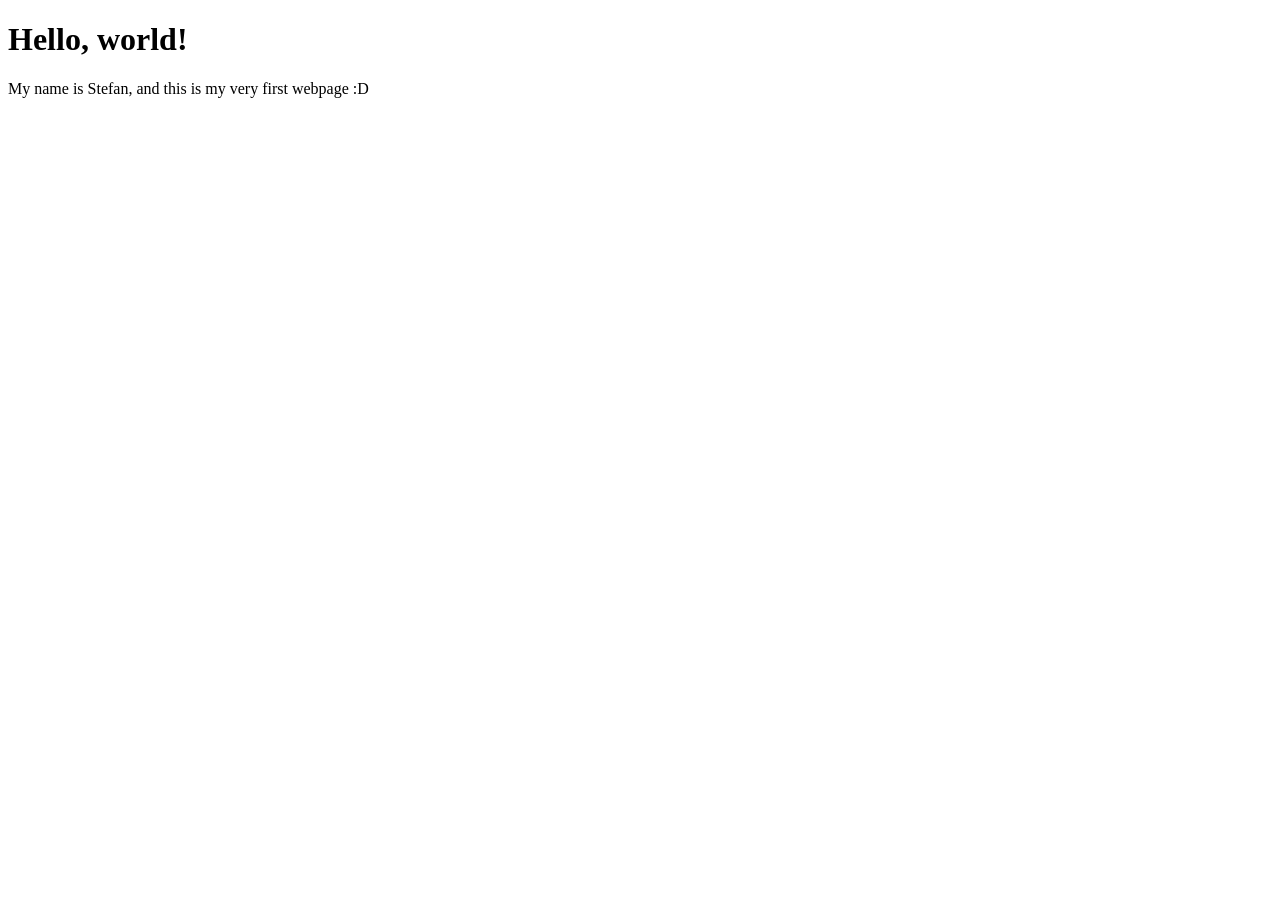
<file: 01_Test/index.html>
<!DOCTYPE html>
<html lang="en">
  <head>
    <meta charset="UTF-8" />
    <meta name="viewport" content="width=device-width, initial-scale=1.0" />
    <title>Document</title>
  </head>
  <body>
    <h1>Hello, world!</h1>
    <p>My name is Stefan, and this is my very first webpage :D</p>
  </body>
</html>
</file>
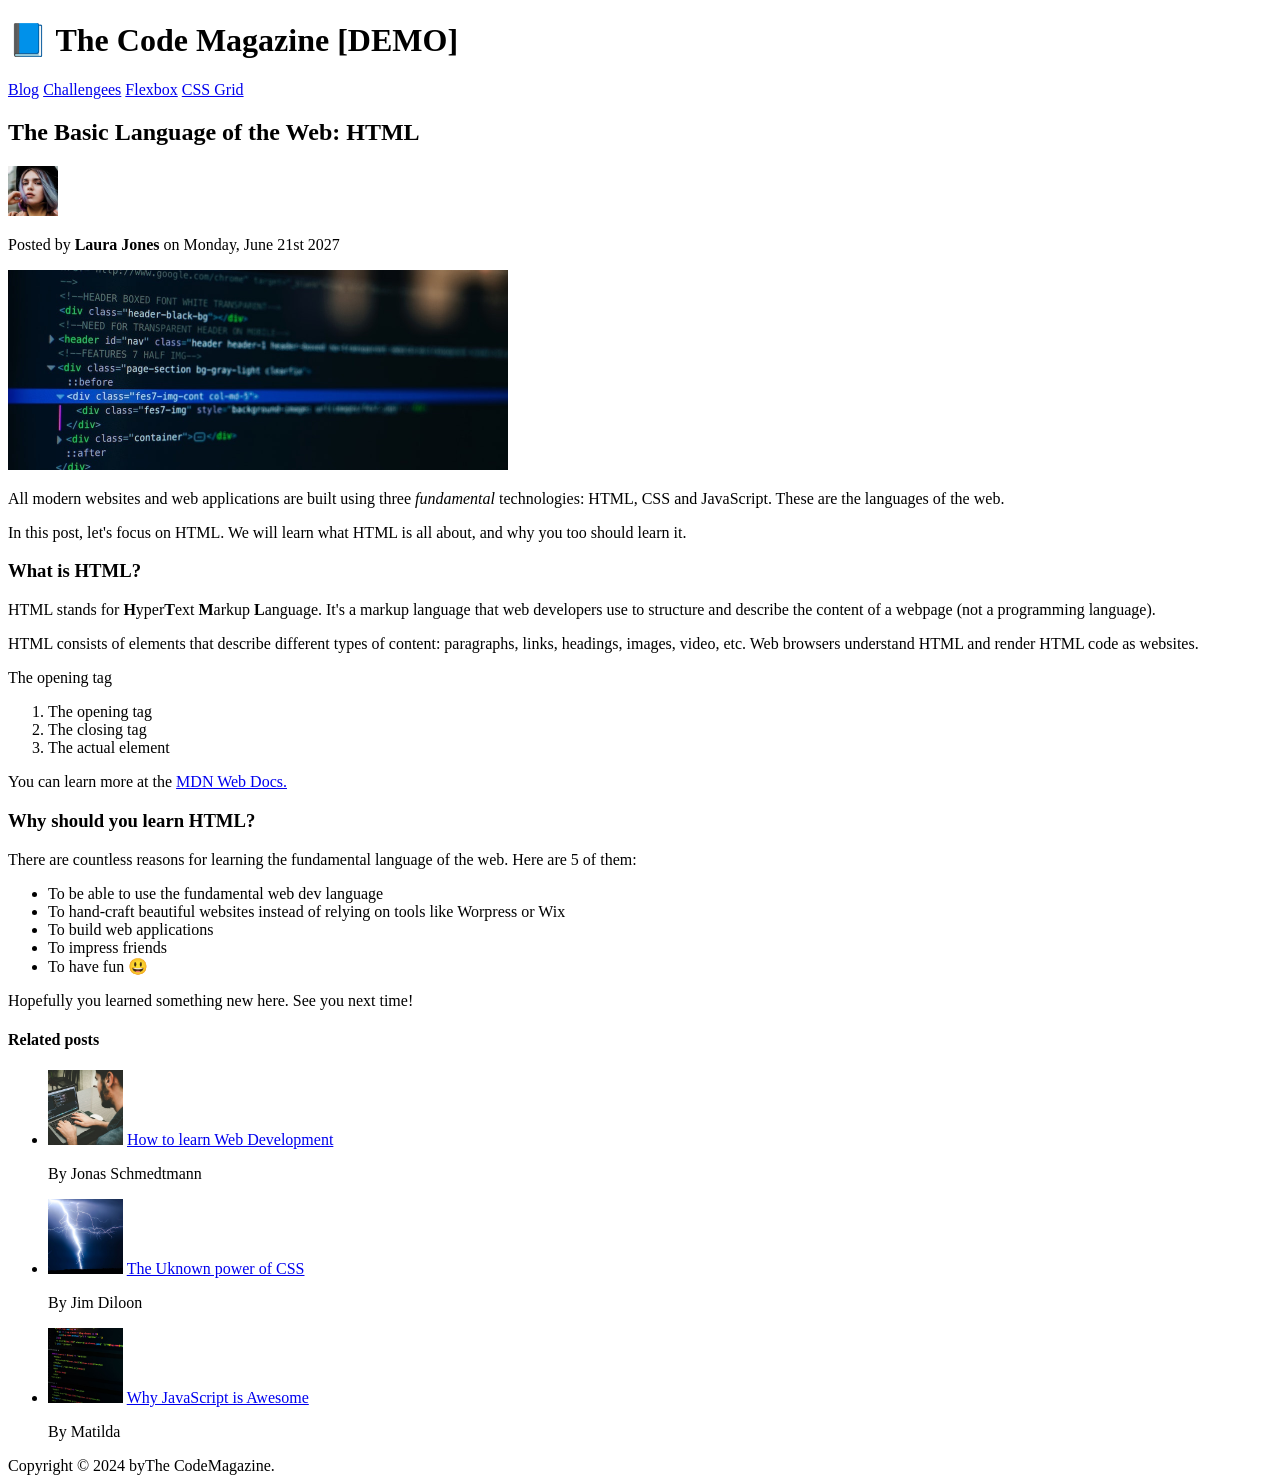
<file: 02_HTML-Fundamentals/index.html>
<!DOCTYPE html>
<html lang="en">
  <head>
    <meta charset="UTF-8" />
    <title>[DEMO] The Basic Language of the Web: HTML</title>
  </head>

  <body>
    <header>
      <h1>📘 The Code Magazine [DEMO]</h1>

      <nav>
        <a href="blog.html">Blog</a>
        <a href="#">Challengees</a>
        <a href="#">Flexbox</a>
        <a href="#">CSS Grid</a>
      </nav>
    </header>

    <article>
      <header>
        <h2>The Basic Language of the Web: HTML</h2>

        <img
          src="img/laura-jones.jpg"
          alt="Headshot of Laura Jones"
          width="50"
          height="50"
        />
        <p>Posted by <strong>Laura Jones</strong> on Monday, June 21st 2027</p>
        <img
          src="img/post-img.jpg"
          alt="HTML code on a screen"
          width="500"
          height="200"
        />
      </header>

      <p>
        All modern websites and web applications are built using three
        <em>fundamental</em>
        technologies: HTML, CSS and JavaScript. These are the languages of the
        web.
      </p>
      <p>
        In this post, let's focus on HTML. We will learn what HTML is all about,
        and why you too should learn it.
      </p>

      <h3>What is HTML?</h3>

      <p>
        HTML stands for <strong>H</strong>yper<strong>T</strong>ext
        <strong>M</strong>arkup <strong>L</strong>anguage. It's a markup
        language that web developers use to structure and describe the content
        of a webpage (not a programming language).
      </p>
      <p>
        HTML consists of elements that describe different types of content:
        paragraphs, links, headings, images, video, etc. Web browsers understand
        HTML and render HTML code as websites.
      </p>
      <p>The opening tag</p>
      <ol>
        <li>The opening tag</li>
        <li>The closing tag</li>
        <li>The actual element</li>
      </ol>
      <p>
        You can learn more at the
        <a
          href="https://developer.mozilla.org/en-US/docs/Web/HTML"
          target="_blank"
        >
          MDN Web Docs.
        </a>
      </p>

      <h3>Why should you learn HTML?</h3>

      <p>
        There are countless reasons for learning the fundamental language of the
        web. Here are 5 of them:
      </p>

      <ul>
        <li>To be able to use the fundamental web dev language</li>
        <li>
          To hand-craft beautiful websites instead of relying on tools like
          Worpress or Wix
        </li>
        <li>To build web applications</li>
        <li>To impress friends</li>
        <li>To have fun 😃</li>
      </ul>
      <p>Hopefully you learned something new here. See you next time!</p>
    </article>

    <aside>
      <h4>Related posts</h4>
      <ul>
        <li>
          <img src="img/related-1.jpg" alt="Person programming" width="75" />
          <a href="#">How to learn Web Development</a>
          <p>By Jonas Schmedtmann</p>
        </li>
        <li>
          <img src="img/related-2.jpg" alt="Lightning" width="75" />
          <a href="#">The Uknown power of CSS</a>
          <p>By Jim Diloon</p>
        </li>
        <li>
          <img
            src="img/related-3.jpg"
            alt="JavaScript code on a code"
            width="75"
          />
          <a href="#">Why JavaScript is Awesome</a>
          <p>By Matilda</p>
        </li>
      </ul>
    </aside>

    <footer>Copyright &copy; 2024 byThe CodeMagazine.</footer>
  </body>
</html>
</file>
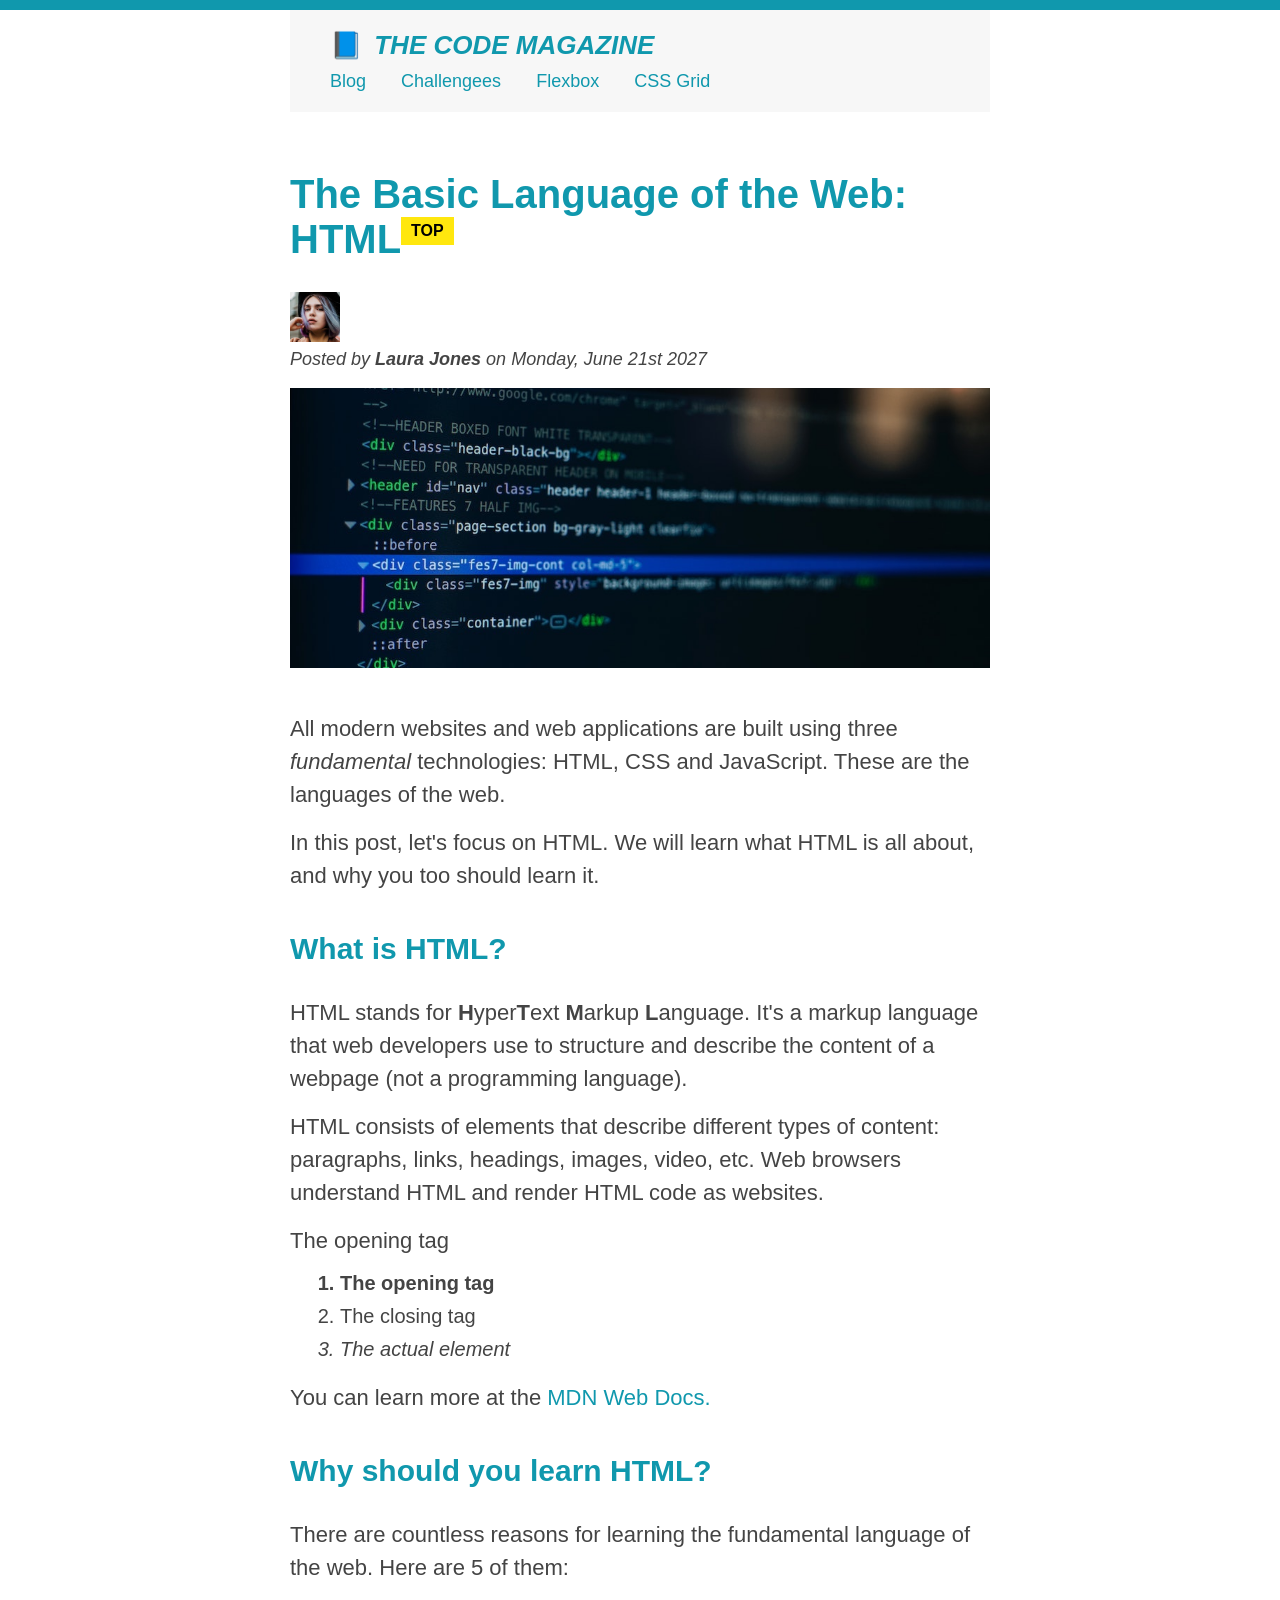
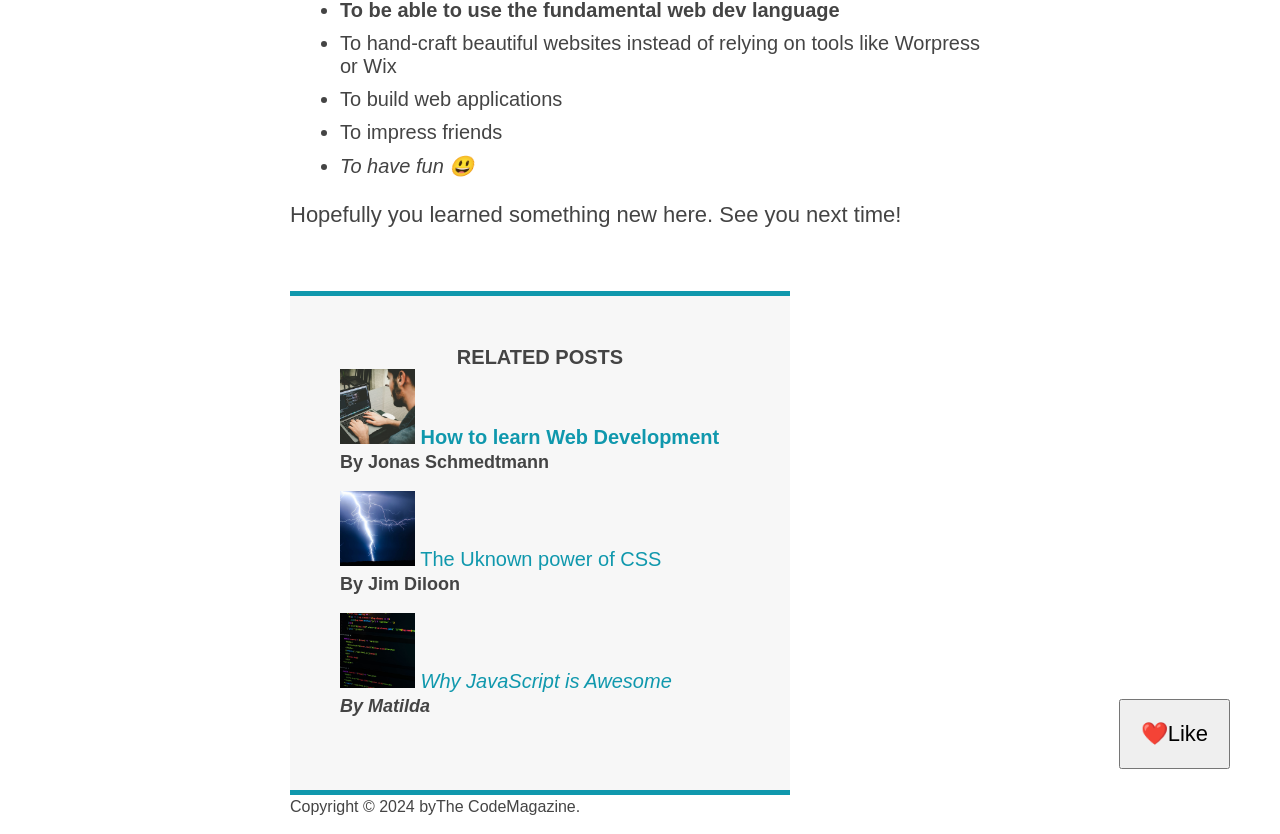
<file: 03_CSS-Fundamentals/index.html>
<!DOCTYPE html>
<html lang="en">
  <head>
    <meta charset="UTF-8" />
    <link rel="stylesheet" href="style.css" />
    <title>[DEMO] The Basic Language of the Web: HTML</title>
  </head>

  <body>
    <div class="container">
      <header class="main-header">
        <h1>📘 The Code Magazine</h1>

        <nav>
          <a href="blog.html">Blog</a>
          <a href="#">Challengees</a>
          <a href="#">Flexbox</a>
          <a href="#">CSS Grid</a>
        </nav>
      </header>

      <article>
        <header class="post-header">
          <h2>The Basic Language of the Web: HTML</h2>

          <img
            src="img/laura-jones.jpg"
            alt="Headshot of Laura Jones"
            width="50"
            height="50"
          />
          <p id="author">
            Posted by <strong>Laura Jones</strong> on Monday, June 21st 2027
          </p>
          <img
            class="post-image"
            src="img/post-img.jpg"
            alt="HTML code on a screen"
            width="500"
            height="200"
          />
        </header>

        <p>
          All modern websites and web applications are built using three
          <em>fundamental</em>
          technologies: HTML, CSS and JavaScript. These are the languages of the
          web.
        </p>
        <p>
          In this post, let's focus on HTML. We will learn what HTML is all
          about, and why you too should learn it.
        </p>

        <h3>What is HTML?</h3>

        <p>
          HTML stands for <strong>H</strong>yper<strong>T</strong>ext
          <strong>M</strong>arkup <strong>L</strong>anguage. It's a markup
          language that web developers use to structure and describe the content
          of a webpage (not a programming language).
        </p>
        <p>
          HTML consists of elements that describe different types of content:
          paragraphs, links, headings, images, video, etc. Web browsers
          understand HTML and render HTML code as websites.
        </p>
        <p>The opening tag</p>
        <ol>
          <li class="first-li">The opening tag</li>
          <li>The closing tag</li>
          <li>The actual element</li>
        </ol>
        <p>
          You can learn more at the
          <a
            href="https://developer.mozilla.org/en-US/docs/Web/HTML"
            target="_blank"
          >
            MDN Web Docs.
          </a>
        </p>

        <h3>Why should you learn HTML?</h3>

        <p>
          There are countless reasons for learning the fundamental language of
          the web. Here are 5 of them:
        </p>

        <ul>
          <li class="first-li">
            To be able to use the fundamental web dev language
          </li>
          <li>
            To hand-craft beautiful websites instead of relying on tools like
            Worpress or Wix
          </li>
          <li>To build web applications</li>
          <li>To impress friends</li>
          <li>To have fun 😃</li>
        </ul>
        <p>Hopefully you learned something new here. See you next time!</p>
      </article>

      <aside>
        <h4>Related posts</h4>
        <ul class="related">
          <li>
            <img src="img/related-1.jpg" alt="Person programming" width="75" />
            <a href="#">How to learn Web Development</a>
            <p class="related-author">By Jonas Schmedtmann</p>
          </li>
          <li>
            <img src="img/related-2.jpg" alt="Lightning" width="75" />
            <a href="#">The Uknown power of CSS</a>
            <p class="related-author">By Jim Diloon</p>
          </li>
          <li>
            <img
              src="img/related-3.jpg"
              alt="JavaScript code on a code"
              width="75"
            />
            <a href="#">Why JavaScript is Awesome</a>
            <p class="related-author">By Matilda</p>
          </li>
        </ul>
      </aside>

      <footer>
        <p id="copyright" class="copyright text">
          Copyright &copy; 2024 byThe CodeMagazine.
        </p>
      </footer>
    </div>
    <button>❤️Like</button>
  </body>
</html>
</file>
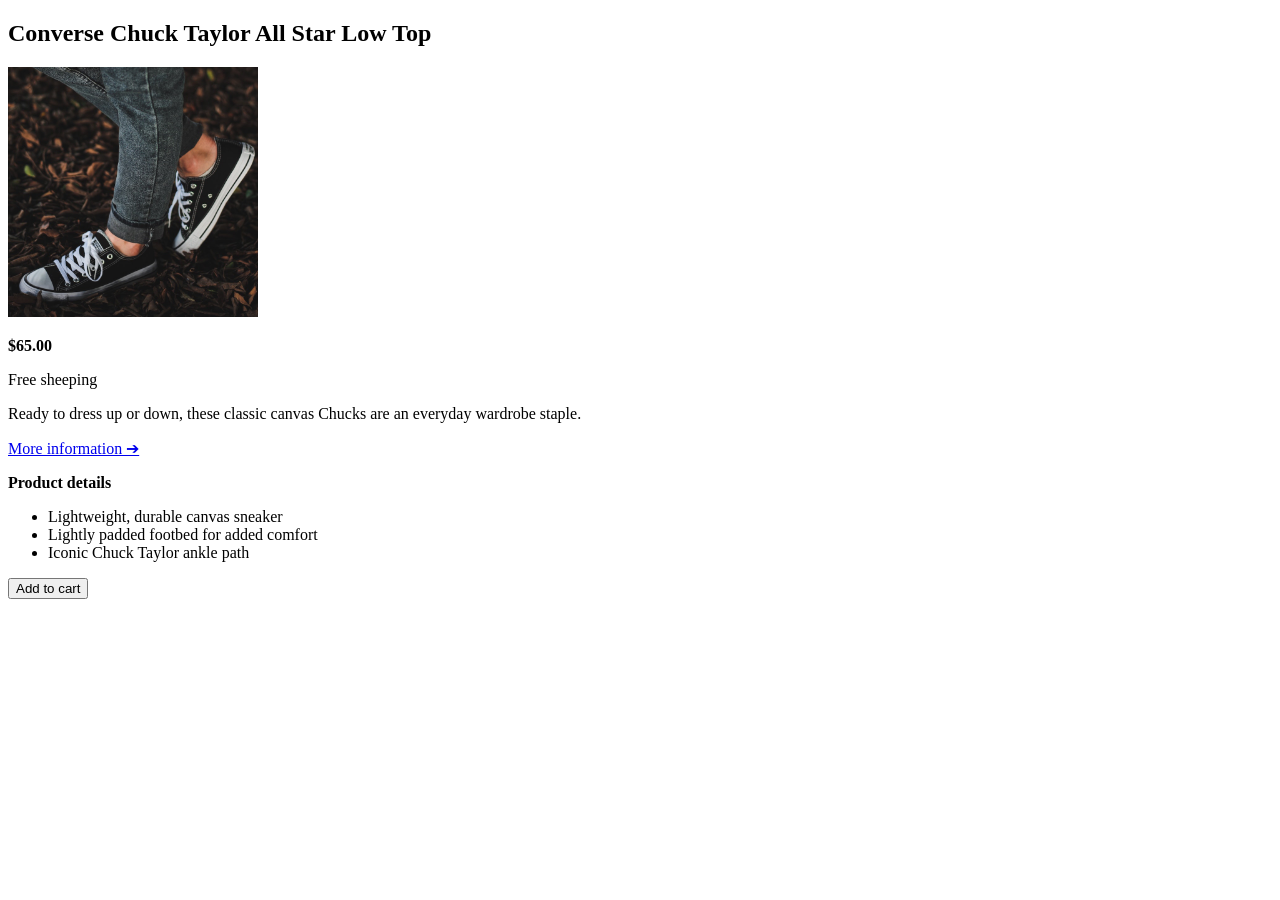
<file: 02_HTML-Fundamentals/Challenge2/index.html>
<!DOCTYPE html>
<html lang="en">
  <head>
    <meta charset="UTF-8" />
    <title>Section 2 - Challenge #2</title>
  </head>
  <body>
    <article>
      <h1>Converse Chuck Taylor All Star Low Top</h1>
      <img
        width="250"
        src="../img/challenges.jpg"
        alt="Chuck Taylor All Star Shoe"
      />
      <p><strong>$65.00</strong></p>
      <p>Free sheeping</p>
      <p>
        Ready to dress up or down, these classic canvas Chucks are an everyday
        wardrobe staple.
      </p>
      <a href="#">More information &#10132;</a>
      <p><strong>Product details</strong></p>
      <ul>
        <li>Lightweight, durable canvas sneaker</li>
        <li>Lightly padded footbed for added comfort</li>
        <li>Iconic Chuck Taylor ankle path</li>
      </ul>
      <button>Add to cart</button>
    </article>
  </body>
</html>
</file>
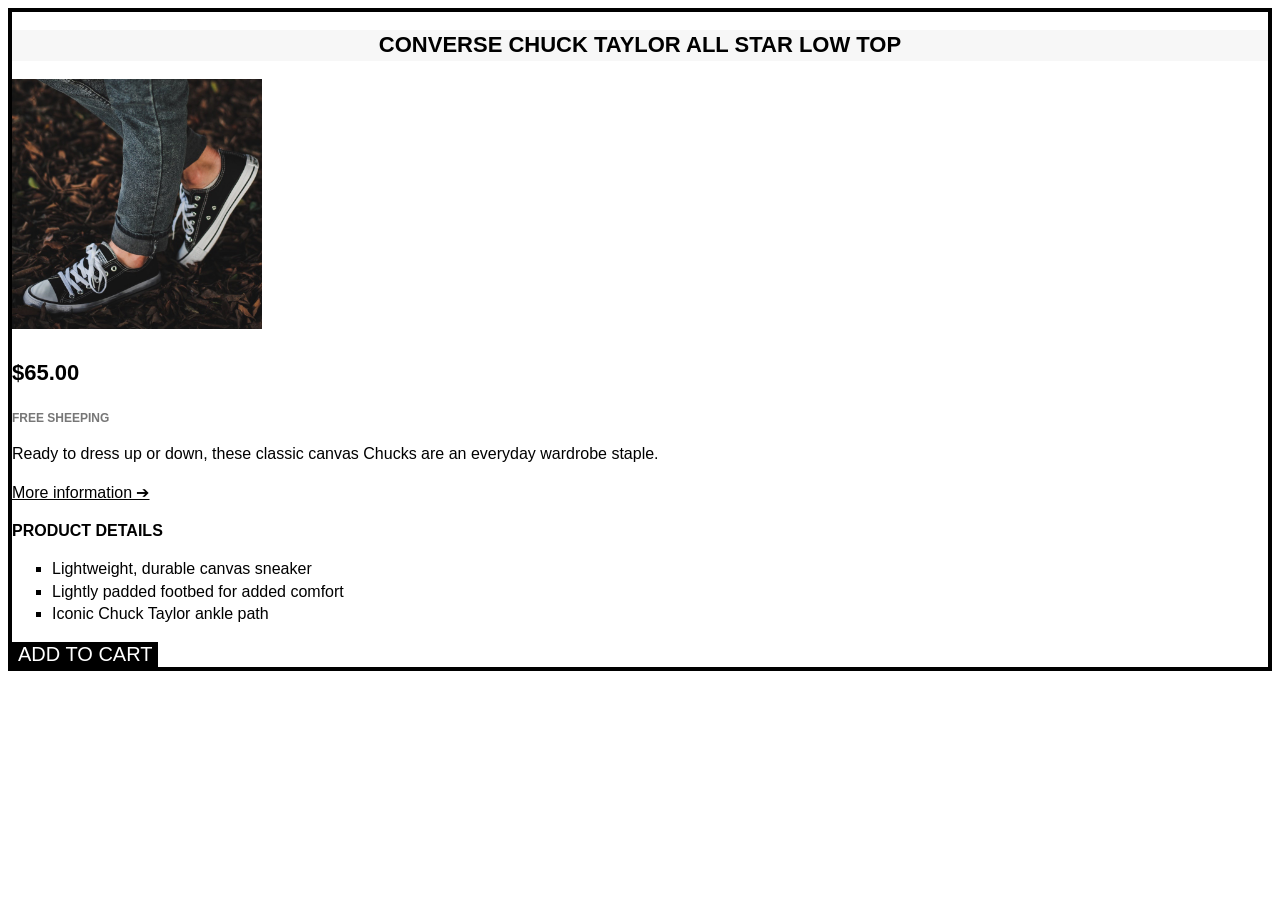
<file: 03_CSS-Fundamentals/Challenge1/index.html>
<!DOCTYPE html>
<html lang="en">
  <head>
    <meta charset="UTF-8" />
    <title>Section 3 - Challenge #1</title>
    <link rel="stylesheet" href="style.css" />
  </head>
  <body>
    <article class="product">
      <h2 class="product-title">Converse Chuck Taylor All Star Low Top</h2>
      <img
        width="250"
        src="../img/challenges.jpg"
        alt="Chuck Taylor All Star Shoe"
      />
      <p class="price"><strong>$65.00</strong></p>
      <p class="shipping">Free sheeping</p>
      <p>
        Ready to dress up or down, these classic canvas Chucks are an everyday
        wardrobe staple.
      </p>
      <a href="#" class="more-info">More information &#10132;</a>
      <p class="details-title"><strong>Product details</strong></p>
      <ul class="details-list">
        <li>Lightweight, durable canvas sneaker</li>
        <li>Lightly padded footbed for added comfort</li>
        <li>Iconic Chuck Taylor ankle path</li>
      </ul>
      <button class="add-cart">Add to cart</button>
    </article>
  </body>
</html>
</file>
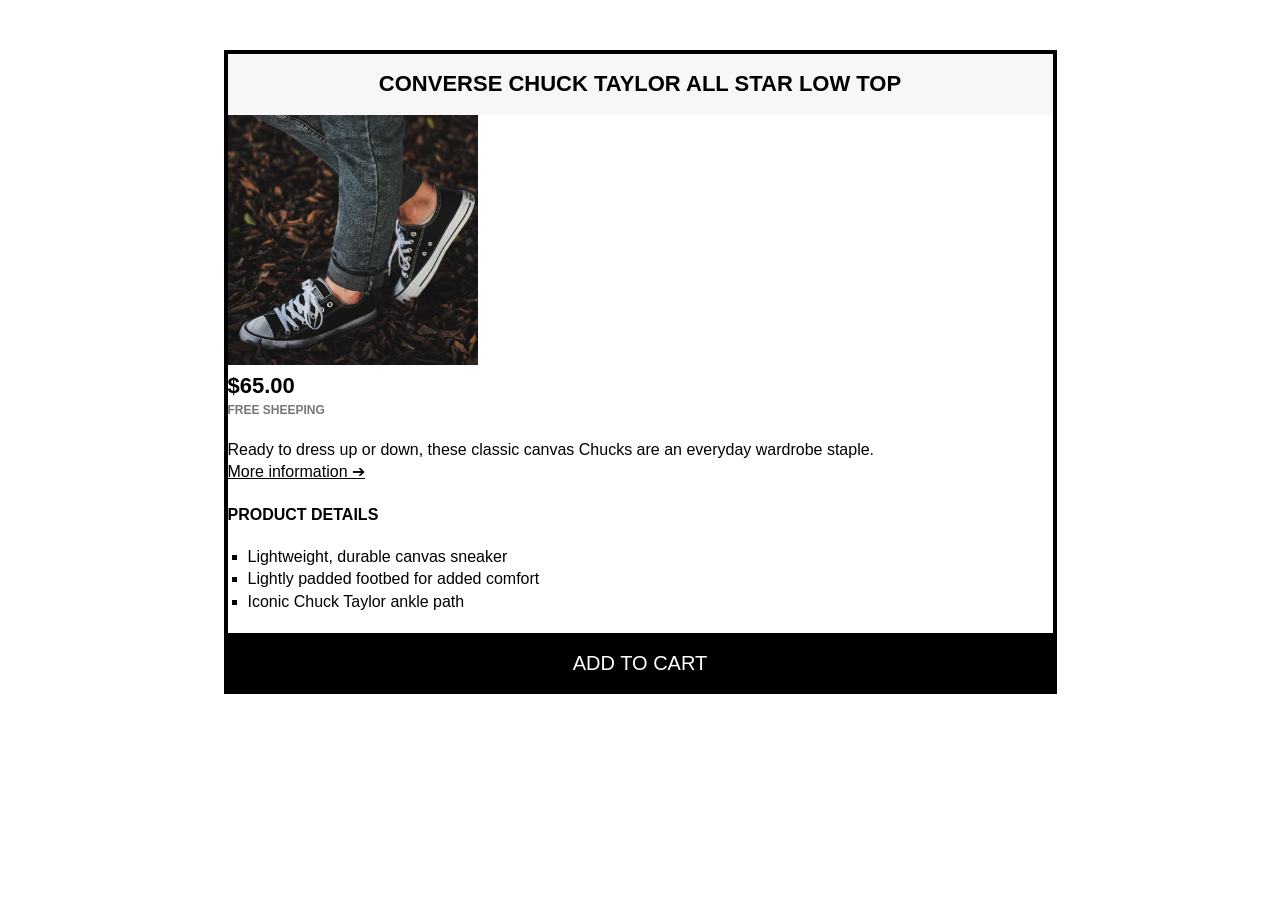
<file: 03_CSS-Fundamentals/Challenge2/index.html>
<!DOCTYPE html>
<html lang="en">
  <head>
    <meta charset="UTF-8" />
    <title>Section 3 - Challenge #2</title>
    <link rel="stylesheet" href="style.css" />
  </head>
  <body>
    <article class="product">
      <h2 class="product-title">Converse Chuck Taylor All Star Low Top</h2>
      <img
        width="250"
        src="../img/challenges.jpg"
        alt="Chuck Taylor All Star Shoe"
      />
      <p class="price"><strong>$65.00</strong></p>
      <p class="shipping">Free sheeping</p>
      <p>
        Ready to dress up or down, these classic canvas Chucks are an everyday
        wardrobe staple.
      </p>
      <a href="#" class="more-info">More information &#10132;</a>
      <p class="details-title"><strong>Product details</strong></p>
      <ul class="details-list">
        <li>Lightweight, durable canvas sneaker</li>
        <li>Lightly padded footbed for added comfort</li>
        <li>Iconic Chuck Taylor ankle path</li>
      </ul>
      <button class="add-cart">Add to cart</button>
    </article>
  </body>
</html>
</file>
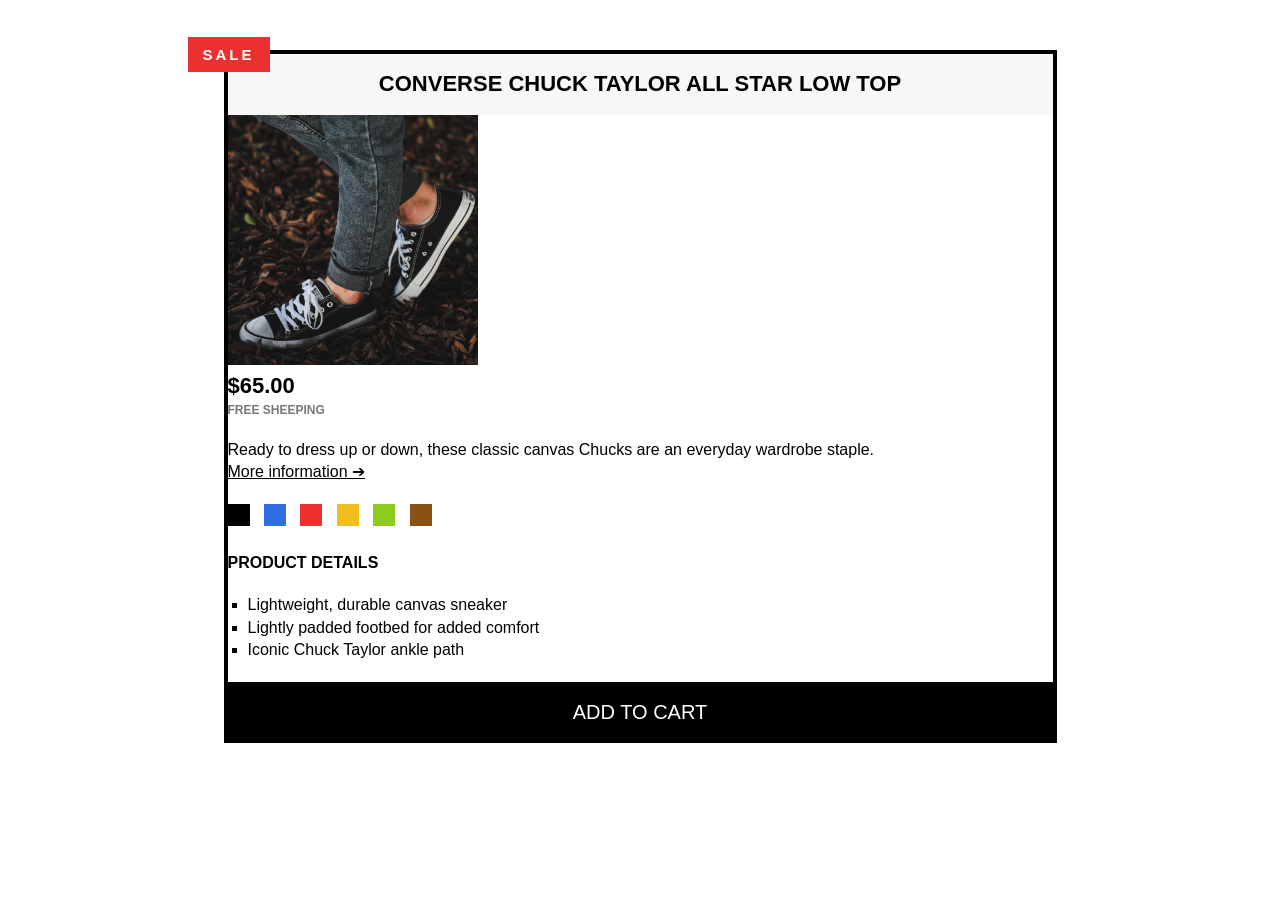
<file: 03_CSS-Fundamentals/Challenge3/index.html>
<!DOCTYPE html>
<html lang="en">
  <head>
    <meta charset="UTF-8" />
    <title>Section 3 - Challenge #3</title>
    <link rel="stylesheet" href="style.css" />
  </head>
  <body>
    <article class="product">
      <h2 class="product-title">Converse Chuck Taylor All Star Low Top</h2>
      <img
        width="250"
        src="../img/challenges.jpg"
        alt="Chuck Taylor All Star Shoe"
      />
      <p class="price"><strong>$65.00</strong></p>
      <p class="shipping">Free sheeping</p>
      <p class="lable">sale</p>
      <p>
        Ready to dress up or down, these classic canvas Chucks are an everyday
        wardrobe staple.
      </p>
      <a href="#" class="more-info">More information &#10132;</a>
      <div class="colors">
        <div class="color color-black"></div>
        <div class="color color-blue"></div>
        <div class="color color-red"></div>
        <div class="color color-yellow"></div>
        <div class="color color-green"></div>
        <div class="color color-brown"></div>
      </div>
      <p class="details-title"><strong>Product details</strong></p>
      <ul class="details-list">
        <li>Lightweight, durable canvas sneaker</li>
        <li>Lightly padded footbed for added comfort</li>
        <li>Iconic Chuck Taylor ankle path</li>
      </ul>
      <button class="add-cart">Add to cart</button>
    </article>
  </body>
</html>
</file>
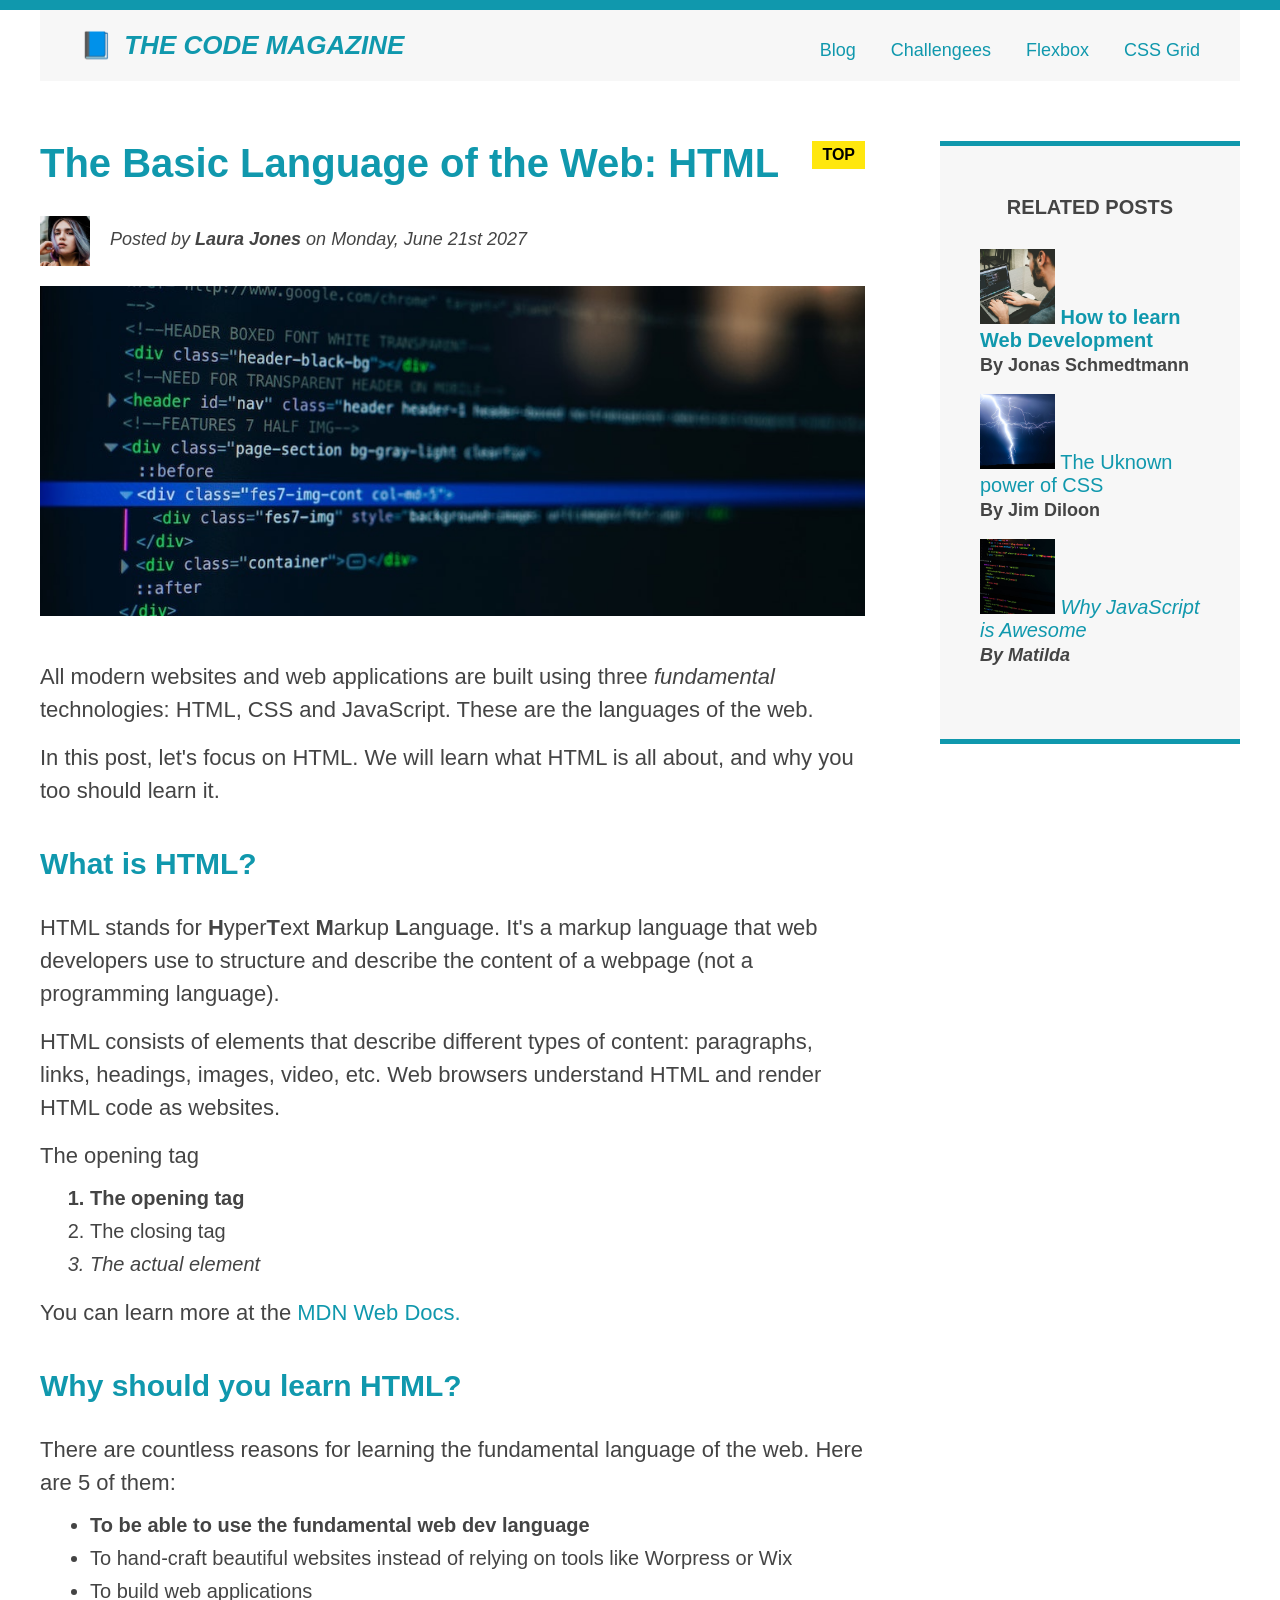
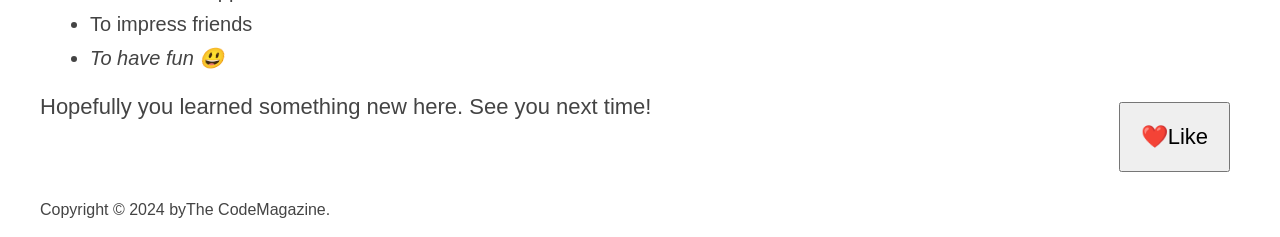
<file: 04_Layouts/FlexBox/index.html>
<!DOCTYPE html>
<html lang="en">
  <head>
    <meta charset="UTF-8" />
    <link rel="stylesheet" href="style.css" />
    <title>[DEMO] The Basic Language of the Web: HTML</title>
  </head>

  <body>
    <div class="container">
      <header class="main-header clearfix">
        <h1>📘 The Code Magazine</h1>

        <nav>
          <a href="blog.html">Blog</a>
          <a href="#">Challengees</a>
          <a href="flexbox.html">Flexbox</a>
          <a href="css-grid.html">CSS Grid</a>
        </nav>
        <!-- <div class="clear"></div> -->
      </header>

      <article>
        <header class="post-header">
          <h2>The Basic Language of the Web: HTML</h2>

          <img
            src="img/laura-jones.jpg"
            alt="Headshot of Laura Jones"
            width="50"
            height="50"
            class="author-img"
          />
          <p id="author" class="author">
            Posted by <strong>Laura Jones</strong> on Monday, June 21st 2027
          </p>
          <img
            class="post-image"
            src="img/post-img.jpg"
            alt="HTML code on a screen"
            width="500"
            height="200"
          />
        </header>

        <p>
          All modern websites and web applications are built using three
          <em>fundamental</em>
          technologies: HTML, CSS and JavaScript. These are the languages of the
          web.
        </p>
        <p>
          In this post, let's focus on HTML. We will learn what HTML is all
          about, and why you too should learn it.
        </p>

        <h3>What is HTML?</h3>

        <p>
          HTML stands for <strong>H</strong>yper<strong>T</strong>ext
          <strong>M</strong>arkup <strong>L</strong>anguage. It's a markup
          language that web developers use to structure and describe the content
          of a webpage (not a programming language).
        </p>
        <p>
          HTML consists of elements that describe different types of content:
          paragraphs, links, headings, images, video, etc. Web browsers
          understand HTML and render HTML code as websites.
        </p>
        <p>The opening tag</p>
        <ol>
          <li class="first-li">The opening tag</li>
          <li>The closing tag</li>
          <li>The actual element</li>
        </ol>
        <p>
          You can learn more at the
          <a
            href="https://developer.mozilla.org/en-US/docs/Web/HTML"
            target="_blank"
          >
            MDN Web Docs.
          </a>
        </p>

        <h3>Why should you learn HTML?</h3>

        <p>
          There are countless reasons for learning the fundamental language of
          the web. Here are 5 of them:
        </p>

        <ul>
          <li class="first-li">
            To be able to use the fundamental web dev language
          </li>
          <li>
            To hand-craft beautiful websites instead of relying on tools like
            Worpress or Wix
          </li>
          <li>To build web applications</li>
          <li>To impress friends</li>
          <li>To have fun 😃</li>
        </ul>
        <p>Hopefully you learned something new here. See you next time!</p>
      </article>

      <aside>
        <h4>Related posts</h4>
        <ul class="related">
          <li>
            <img src="img/related-1.jpg" alt="Person programming" width="75" />
            <a href="#">How to learn Web Development</a>
            <p class="related-author">By Jonas Schmedtmann</p>
          </li>
          <li>
            <img src="img/related-2.jpg" alt="Lightning" width="75" />
            <a href="#">The Uknown power of CSS</a>
            <p class="related-author">By Jim Diloon</p>
          </li>
          <li>
            <img
              src="img/related-3.jpg"
              alt="JavaScript code on a code"
              width="75"
            />
            <a href="#">Why JavaScript is Awesome</a>
            <p class="related-author">By Matilda</p>
          </li>
        </ul>
      </aside>

      <footer>
        <p id="copyright" class="copyright text">
          Copyright &copy; 2024 byThe CodeMagazine.
        </p>
      </footer>
    </div>
    <button>❤️Like</button>
  </body>
</html>
</file>
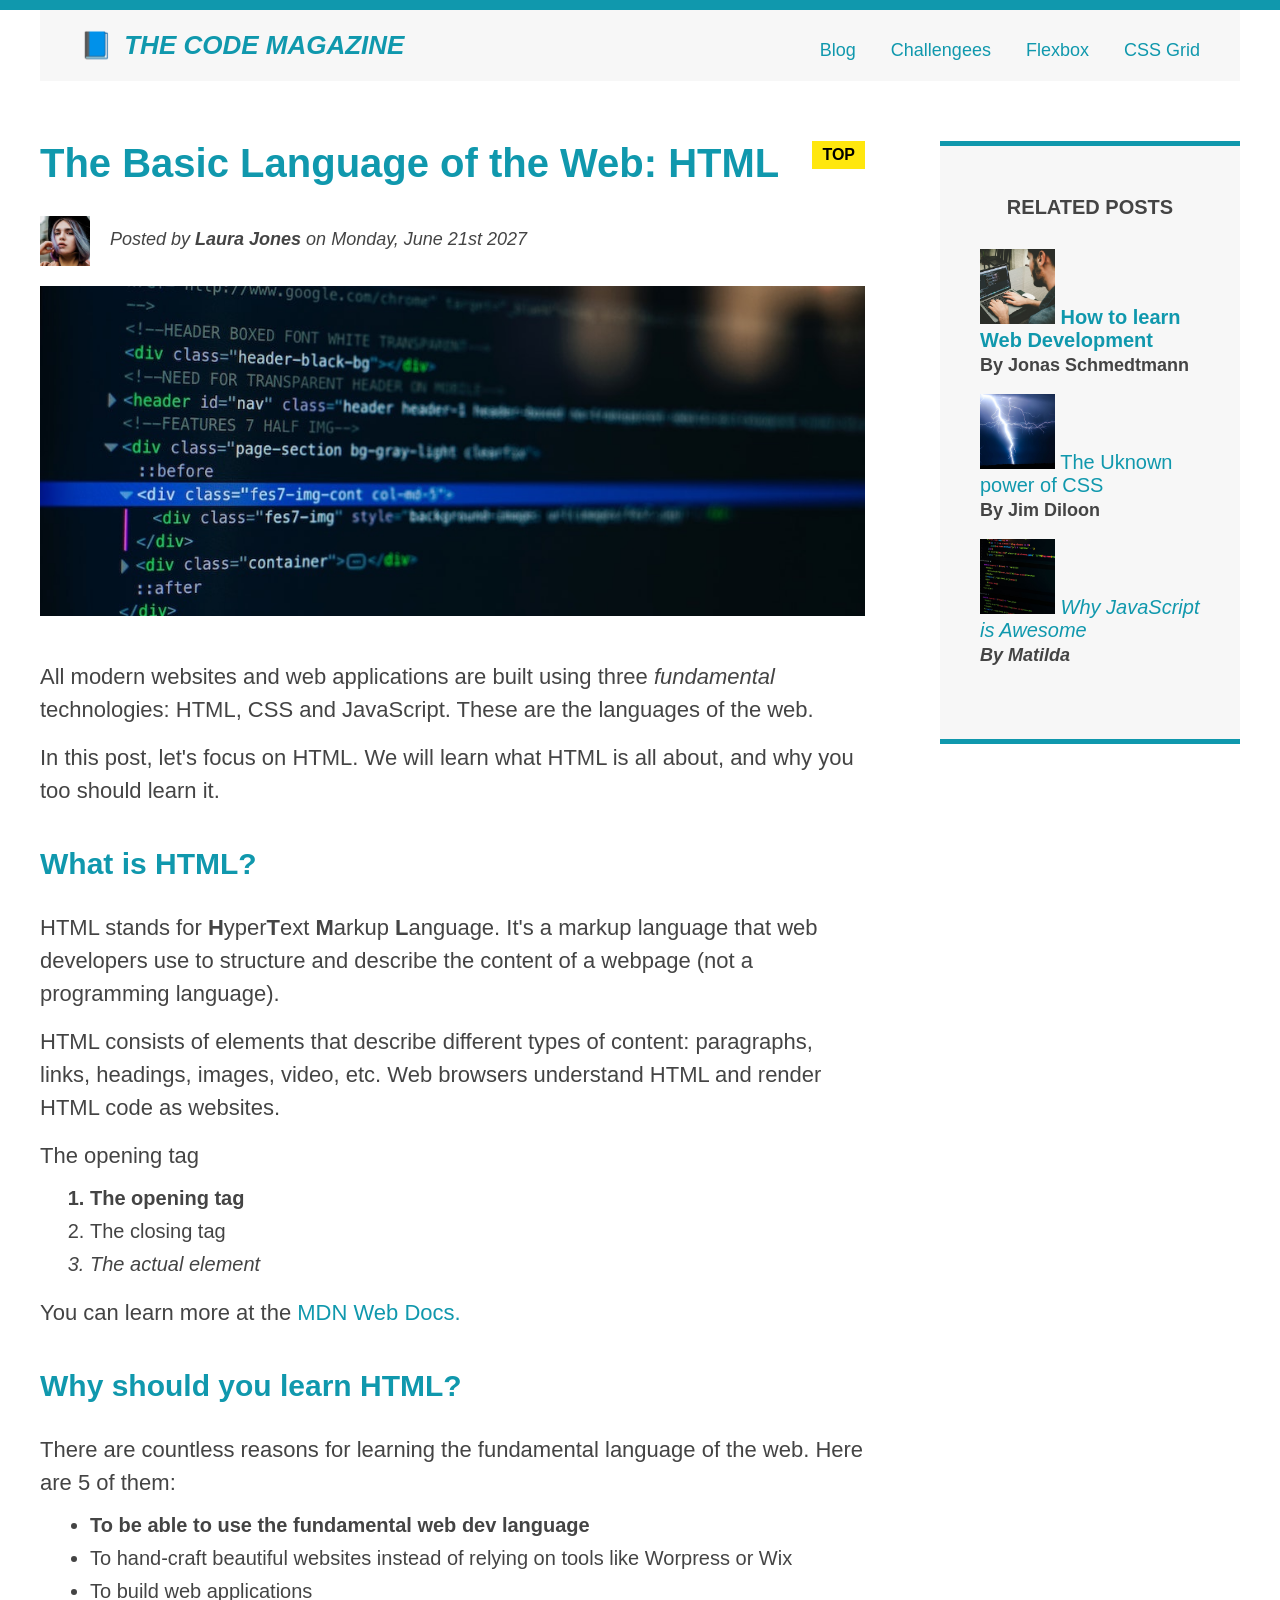
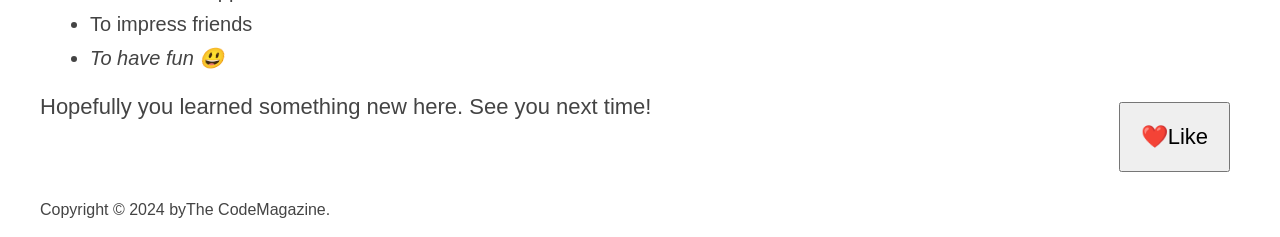
<file: 04_Layouts/Floats/index.html>
<!DOCTYPE html>
<html lang="en">
  <head>
    <meta charset="UTF-8" />
    <link rel="stylesheet" href="style.css" />
    <title>[DEMO] The Basic Language of the Web: HTML</title>
  </head>

  <body>
    <div class="container">
      <header class="main-header clearfix">
        <h1>📘 The Code Magazine</h1>

        <nav>
          <a href="blog.html">Blog</a>
          <a href="#">Challengees</a>
          <a href="#">Flexbox</a>
          <a href="#">CSS Grid</a>
        </nav>
        <!-- <div class="clear"></div> -->
      </header>

      <article>
        <header class="post-header">
          <h2>The Basic Language of the Web: HTML</h2>

          <img
            src="img/laura-jones.jpg"
            alt="Headshot of Laura Jones"
            width="50"
            height="50"
            class="author-img"
          />
          <p id="author" class="author">
            Posted by <strong>Laura Jones</strong> on Monday, June 21st 2027
          </p>
          <img
            class="post-image"
            src="img/post-img.jpg"
            alt="HTML code on a screen"
            width="500"
            height="200"
          />
        </header>

        <p>
          All modern websites and web applications are built using three
          <em>fundamental</em>
          technologies: HTML, CSS and JavaScript. These are the languages of the
          web.
        </p>
        <p>
          In this post, let's focus on HTML. We will learn what HTML is all
          about, and why you too should learn it.
        </p>

        <h3>What is HTML?</h3>

        <p>
          HTML stands for <strong>H</strong>yper<strong>T</strong>ext
          <strong>M</strong>arkup <strong>L</strong>anguage. It's a markup
          language that web developers use to structure and describe the content
          of a webpage (not a programming language).
        </p>
        <p>
          HTML consists of elements that describe different types of content:
          paragraphs, links, headings, images, video, etc. Web browsers
          understand HTML and render HTML code as websites.
        </p>
        <p>The opening tag</p>
        <ol>
          <li class="first-li">The opening tag</li>
          <li>The closing tag</li>
          <li>The actual element</li>
        </ol>
        <p>
          You can learn more at the
          <a
            href="https://developer.mozilla.org/en-US/docs/Web/HTML"
            target="_blank"
          >
            MDN Web Docs.
          </a>
        </p>

        <h3>Why should you learn HTML?</h3>

        <p>
          There are countless reasons for learning the fundamental language of
          the web. Here are 5 of them:
        </p>

        <ul>
          <li class="first-li">
            To be able to use the fundamental web dev language
          </li>
          <li>
            To hand-craft beautiful websites instead of relying on tools like
            Worpress or Wix
          </li>
          <li>To build web applications</li>
          <li>To impress friends</li>
          <li>To have fun 😃</li>
        </ul>
        <p>Hopefully you learned something new here. See you next time!</p>
      </article>

      <aside>
        <h4>Related posts</h4>
        <ul class="related">
          <li>
            <img src="img/related-1.jpg" alt="Person programming" width="75" />
            <a href="#">How to learn Web Development</a>
            <p class="related-author">By Jonas Schmedtmann</p>
          </li>
          <li>
            <img src="img/related-2.jpg" alt="Lightning" width="75" />
            <a href="#">The Uknown power of CSS</a>
            <p class="related-author">By Jim Diloon</p>
          </li>
          <li>
            <img
              src="img/related-3.jpg"
              alt="JavaScript code on a code"
              width="75"
            />
            <a href="#">Why JavaScript is Awesome</a>
            <p class="related-author">By Matilda</p>
          </li>
        </ul>
      </aside>

      <footer>
        <p id="copyright" class="copyright text">
          Copyright &copy; 2024 byThe CodeMagazine.
        </p>
      </footer>
    </div>
    <button>❤️Like</button>
  </body>
</html>
</file>
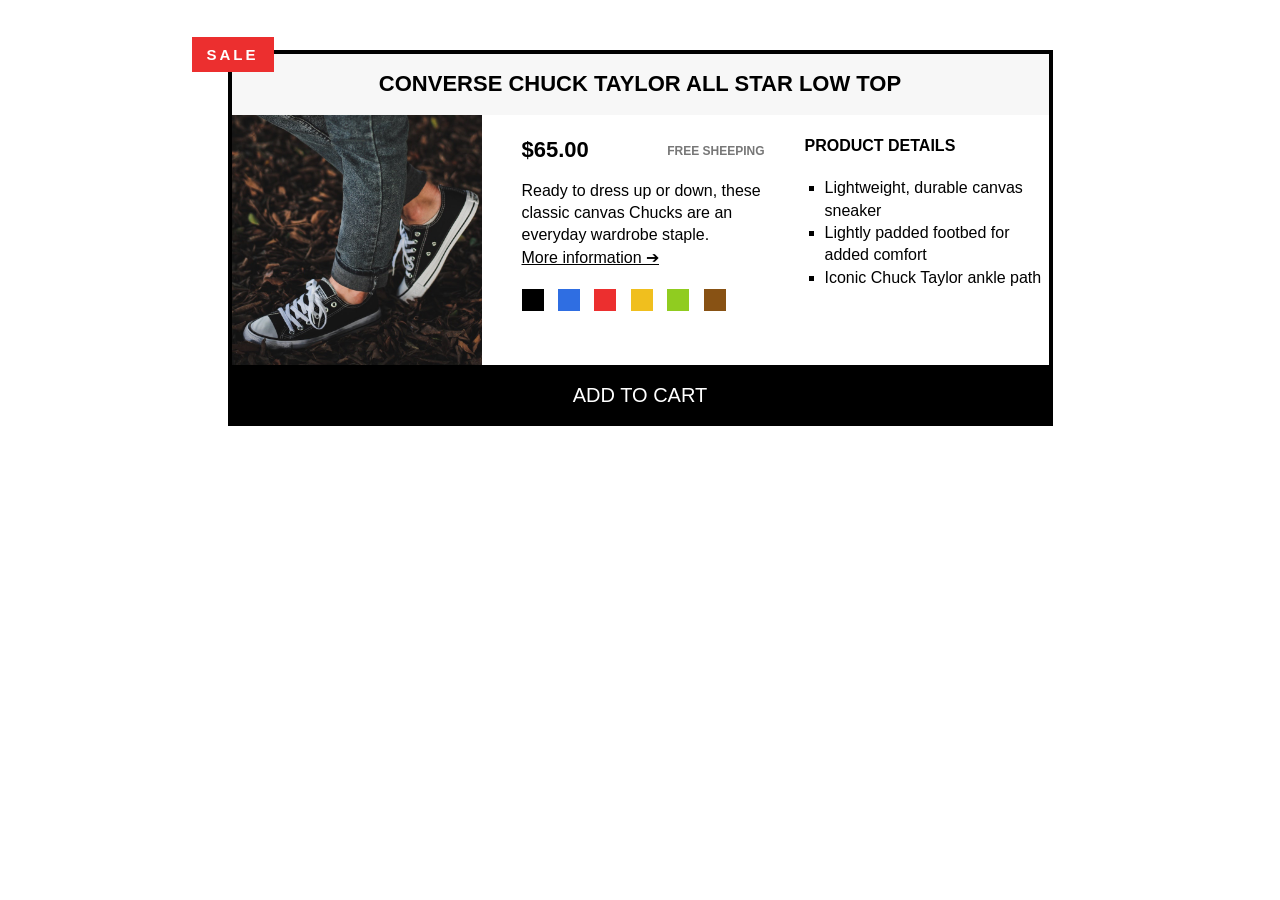
<file: 04_Layouts/Floats/Challenge1/index.html>
<!DOCTYPE html>
<html lang="en">
  <head>
    <meta charset="UTF-8" />
    <title>Section 4 - Challenge #1</title>
    <link rel="stylesheet" href="style.css" />
  </head>
  <body>
    <article class="product">
      <h2 class="product-title">Converse Chuck Taylor All Star Low Top</h2>
      <img
        class="product-img"
        width="250"
        height="250"
        src="../img/challenges.jpg"
        alt="Chuck Taylor All Star Shoe"
      />
      <div class="product-info">
        <p class="price"><strong>$65.00</strong></p>
        <p class="shipping">Free sheeping</p>
        <p class="lable">sale</p>
        <p class="product-description">
          Ready to dress up or down, these classic canvas Chucks are an everyday
          wardrobe staple.
        </p>
        <a href="#" class="more-info">More information &#10132;</a>
        <div class="colors">
          <div class="color color-black"></div>
          <div class="color color-blue"></div>
          <div class="color color-red"></div>
          <div class="color color-yellow"></div>
          <div class="color color-green"></div>
          <div class="color color-brown"></div>
        </div>
      </div>
      <div class="product-details">
        <p class="details-title"><strong>Product details</strong></p>
        <ul class="details-list">
          <li>Lightweight, durable canvas sneaker</li>
          <li>Lightly padded footbed for added comfort</li>
          <li>Iconic Chuck Taylor ankle path</li>
        </ul>
      </div>
      <button class="add-cart">Add to cart</button>
    </article>
  </body>
</html>
</file>
<file: 03_CSS-Fundamentals/style.css>
/* ------------------------------ */
* {
  margin: 0;
  padding: 0;
}
/* ------------------------------ */

/* PAGE SECTIONS */
body {
  font-family: sans-serif;
  color: #444;
  border-top: 10px solid #1098ad;
  position: relative;
}

.container {
  width: 700px;
  margin: 0 auto;
  /* position: relative; */
}

/* MAIN HEADER */
.main-header {
  background-color: #f7f7f7;
  /* padding: 20px;
  padding-left: 40px;
  padding-right: 40px; */
  padding: 20px 40px;
  margin-bottom: 60px;
  /* height: 80px; */
}

nav {
  font-size: 18px;
}

article {
  margin-bottom: 60px;
}

.post-header {
  margin-bottom: 40px;
}

aside {
  background-color: #f7f7f7;
  border-top: 5px solid #1098ad;
  border-bottom: 5px solid #1098ad;
  /* padding-top: 50px;
  padding-bottom: 50px; */
  padding: 50px 0;
  width: 500px;
}

/* SMALLER ELEMENTS */
h1,
h2,
h3 {
  color: #1098ad;
}

h1 {
  font-size: 26px;
  text-transform: uppercase;
  font-style: italic;
}

h2 {
  font-size: 40px;
  margin-bottom: 30px;
}

h3 {
  font-size: 30px;
  margin-bottom: 30px;
  margin-top: 40px;
}

h4 {
  font-size: 20px;
  text-transform: uppercase;
  text-align: center;
}

p {
  font-size: 22px;
  line-height: 1.5;
  margin-bottom: 15px;
  /* display: inline; */
}

ul,
ol {
  margin-left: 50px;
  margin-bottom: 20px;
}

li {
  font-size: 20px;
  margin-bottom: 10px;
  /* display: inline; */
}

li:last-child {
  margin-bottom: 0;
}

/* ------------------------------ */
/* footer p {
  font-size: 16px;
} */

/* header p {
  font-style: italic;
} */

/* article header p {
  font-style: italic;
} */
/* ------------------------------ */

/* ------------------------------ */
#author {
  font-style: italic;
  font-size: 18px;
}

#copyright {
  font-size: 16px;
}

.related-author {
  font-size: 18px;
  font-weight: bold;
}

/* ul {
  list-style: none;
} */

.related {
  list-style: none;
}
/* ------------------------------ */

/* ------------------------------ */

/* .first-li {
  font-weight: bold;
} */

li:first-child {
  font-weight: bold;
}

/* li:nth-child(2) {
  color: red;
} */

/* li:nth-child(odd) {
  color: red;
} */

/* li:nth-child(even) {
  color: red;
} */

li:last-child {
  font-style: italic;
}

/* article p:last-child {
  color: red;
} */

/* It doesn't work */
/* article p:first-child {
  color: red;
} */
/* ------------------------------ */

/* ------------------------------ */
/*Styling links*/
a:link {
  color: #1098ad;
  text-decoration: none;
}

a:visited {
  color: #1098ad;
}

a:hover {
  color: orangered;
  font-weight: bold;
  text-decoration: underline orangered;
}

a:active {
  background-color: black;
  font-style: italic;
}
/* LVHA */
/* ------------------------------ */

.post-image {
  width: 100%;
  height: auto;
}

nav a:link {
  margin-right: 30px;
  margin-top: 10px;
  display: inline-block;
}

nav a:link:last-child {
  margin-right: 0;
}

button {
  font-size: 22px;
  padding: 20px;
  cursor: pointer;

  position: absolute;
  bottom: 50px;
  right: 50px;
}

h1::first-letter {
  font-style: normal;
  margin-right: 5px;
}

h2 {
  /* background-color: orange; */
  position: relative;
}

h2::after {
  content: "TOP";
  background-color: #ffe70e;
  color: #000;
  font-size: 16px;
  font-weight: bold;
  display: inline-block;
  padding: 5px 10px;
  position: absolute;
}

/* Adjacent sibling */
/* h3 + p::first-line {
  color: red;
} */

/* ------------------------------ */
/*Priority*/
/*
High
  Declaration marked !important
  Inline style (style attribute in HTML)
  ID (#) selector
  Class (.) or pseudo-class (:) selector
  Element selector (p, div, li, etc)
  Universal selector
Low
*/
/* footer p {
  color: pink !important;
} */

/* #copyright {
  color: red;
} */

/* .copyright {
  color: blue;
} */

/* .text {
  color: yellow;
} */

/* footer p {
  color: green;
} */
/* ------------------------------ */
</file>
<file: 03_CSS-Fundamentals/Challenge1/style.css>
body {
  font-family: sans-serif;
  line-height: 1.4;
}

/* PRODUCT */
.product {
  border: 4px solid black;
}

.product-title {
  text-align: center;
  text-transform: uppercase;
  background-color: #f7f7f7;
  font-size: 22px;
}

/* PRODUCT INFORMATION */
.price {
  font-size: 22px;
}

.shipping {
  text-transform: uppercase;
  color: #777;
  font-weight: bold;
  font-size: 12px;
}

.more-info {
  color: #000;
}

.more-info:visited,
.more-info:hover,
.more-info:active {
  text-decoration: none;
}

/* PRODUCT DETAILS */
.details-title {
  text-transform: uppercase;
  font-size: 16px;
}

.details-list {
  list-style: square;
}

/* BUTTON */
.add-cart {
  background-color: #000;
  border: none;
  color: #fff;
  text-transform: uppercase;
  font-size: 20px;
  cursor: pointer;
}

.add-cart:hover {
  background-color: #fff;
  color: #000;
}
</file>
<file: 03_CSS-Fundamentals/Challenge2/style.css>
* {
  margin: 0;
  padding: 0;
}

body {
  font-family: sans-serif;
  line-height: 1.4;
}

/* PRODUCT */
.product {
  border: 4px solid black;
  width: 825px;
  margin: 50px auto;
}

.product-title {
  text-align: center;
  text-transform: uppercase;
  background-color: #f7f7f7;
  font-size: 22px;
  padding: 15px 0;
}

/* PRODUCT INFORMATION */
.price {
  font-size: 22px;
}

.shipping {
  text-transform: uppercase;
  color: #777;
  font-weight: bold;
  font-size: 12px;
  margin-bottom: 20px;
}

.more-info {
  color: #000;
}

.more-info:visited,
.more-info:hover,
.more-info:active {
  text-decoration: none;
}

/* PRODUCT DETAILS */
.details-title {
  text-transform: uppercase;
  font-size: 16px;
  margin-bottom: 20px;
  margin-top: 20px;
}

.details-list {
  list-style: square;
  margin-left: 20px;
}

.details-list {
  margin-bottom: 20px;
}

/* BUTTON */
.add-cart {
  background-color: #000;
  border: none;
  color: #fff;
  text-transform: uppercase;
  font-size: 20px;
  cursor: pointer;
  width: 100%;
  padding: 15px;
  border-top: 4px solid #000;
}

.add-cart:hover {
  background-color: #fff;
  color: #000;
}
</file>
<file: 03_CSS-Fundamentals/Challenge3/style.css>
* {
  margin: 0;
  padding: 0;
}

body {
  font-family: sans-serif;
  line-height: 1.4;
}

/* PRODUCT */
.product {
  border: 4px solid black;
  width: 825px;
  margin: 50px auto;
  position: relative;
}

.product-title {
  text-align: center;
  text-transform: uppercase;
  background-color: #f7f7f7;
  font-size: 22px;
  padding: 15px 0;
}

/* PRODUCT INFORMATION */
.price {
  font-size: 22px;
}

.shipping {
  text-transform: uppercase;
  color: #777;
  font-weight: bold;
  font-size: 12px;
  margin-bottom: 20px;
}

.more-info {
  color: #000;
  display: inline-block;
  margin-bottom: 20px;
}

.more-info:visited,
.more-info:hover,
.more-info:active {
  text-decoration: none;
}

/* PRODUCT DETAILS */
.details-title {
  text-transform: uppercase;
  font-size: 16px;
  margin-bottom: 20px;
  margin-top: 20px;
}

.details-list {
  list-style: square;
  margin-left: 20px;
}

.details-list {
  margin-bottom: 20px;
}

/* BUTTON */
.add-cart {
  background-color: #000;
  border: none;
  color: #fff;
  text-transform: uppercase;
  font-size: 20px;
  cursor: pointer;
  width: 100%;
  padding: 15px;
  border-top: 4px solid #000;
}

.add-cart:hover {
  background-color: #fff;
  color: #000;
}

.lable {
  background-color: #ec2f2f;
  color: #fff;
  font-size: 15px;
  text-transform: uppercase;
  font-weight: bold;
  letter-spacing: 3px;
  padding: 7px 15px;
  display: inline-block;
  position: absolute;
  top: -17px;
  left: -40px;
}

.color {
  width: 22px;
  height: 22px;
  display: inline-block;
  margin-right: 10px;
}

.color-black {
  background-color: #000;
}

.color-blue {
  background-color: #2f6ee2;
}

.color-red {
  background-color: #ec2f2f;
}

.color-yellow {
  background-color: #f0bf1e;
}

.color-green {
  background-color: #90cc20;
}

.color-brown {
  background-color: #885214;
}
</file>
<file: 04_Layouts/FlexBox/style.css>
* {
  margin: 0;
  padding: 0;
  box-sizing: border-box;
}

/* PAGE SECTIONS */
body {
  font-family: sans-serif;
  color: #444;
  border-top: 10px solid #1098ad;
  position: relative;
}

.container {
  width: 1200px;
  margin: 0 auto;
}

/* MAIN HEADER */
.main-header {
  background-color: #f7f7f7;
  padding: 20px 40px;
  margin-bottom: 60px;
}

nav {
  font-size: 18px;
}

article {
  margin-bottom: 60px;
}

.post-header {
  margin-bottom: 40px;
}

aside {
  background-color: #f7f7f7;
  border-top: 5px solid #1098ad;
  border-bottom: 5px solid #1098ad;
  padding: 50px 40px;
}

/* SMALLER ELEMENTS */
h1,
h2,
h3 {
  color: #1098ad;
}

h1 {
  font-size: 26px;
  text-transform: uppercase;
  font-style: italic;
}

h2 {
  font-size: 40px;
  margin-bottom: 30px;
}

h3 {
  font-size: 30px;
  margin-bottom: 30px;
  margin-top: 40px;
}

h4 {
  font-size: 20px;
  text-transform: uppercase;
  text-align: center;
  margin-bottom: 30px;
}

p {
  font-size: 22px;
  line-height: 1.5;
  margin-bottom: 15px;
}

ul,
ol {
  margin-left: 50px;
  margin-bottom: 20px;
}

li {
  font-size: 20px;
  margin-bottom: 10px;
}

li:last-child {
  margin-bottom: 0;
}

#author {
  font-style: italic;
  font-size: 18px;
}

#copyright {
  font-size: 16px;
}

.related-author {
  font-size: 18px;
  font-weight: bold;
}

.related {
  list-style: none;
  margin-left: 0;
}

li:first-child {
  font-weight: bold;
}

li:last-child {
  font-style: italic;
}

a:link {
  color: #1098ad;
  text-decoration: none;
}

a:visited {
  color: #1098ad;
}

a:hover {
  color: orangered;
  font-weight: bold;
  text-decoration: underline orangered;
}

a:active {
  background-color: black;
  font-style: italic;
}

.post-image {
  width: 100%;
  height: auto;
}

nav a:link {
  margin-right: 30px;
  margin-top: 10px;
  display: inline-block;
}

nav a:link:last-child {
  margin-right: 0;
}

button {
  font-size: 22px;
  padding: 20px;
  cursor: pointer;

  position: absolute;
  bottom: 50px;
  right: 50px;
}

h1::first-letter {
  font-style: normal;
  margin-right: 5px;
}

h2 {
  position: relative;
}

h2::after {
  content: "TOP";
  background-color: #ffe70e;
  color: #000;
  font-size: 16px;
  font-weight: bold;
  display: inline-block;
  padding: 5px 10px;
  position: absolute;
  right: 0;
  top: 0;
}

/* FLOATS */
.author-img {
  float: left;
  margin-bottom: 20px;
}

.author {
  /* padding-left: 80px; */
  float: left;
  margin-top: 10px;
  margin-left: 20px;
}

h1 {
  float: left;
}

nav {
  float: right;
}

.clear {
  clear: both;
}

.clearfix::after {
  clear: both;
  content: "";
  display: block;
}

article {
  width: 825px;
  float: left;
}

aside {
  width: 300px;
  float: right;
}

footer {
  clear: both;
}
</file>
<file: 04_Layouts/Floats/style.css>
* {
  margin: 0;
  padding: 0;
  box-sizing: border-box;
}

/* PAGE SECTIONS */
body {
  font-family: sans-serif;
  color: #444;
  border-top: 10px solid #1098ad;
  position: relative;
}

.container {
  width: 1200px;
  margin: 0 auto;
}

/* MAIN HEADER */
.main-header {
  background-color: #f7f7f7;
  padding: 20px 40px;
  margin-bottom: 60px;
}

nav {
  font-size: 18px;
}

article {
  margin-bottom: 60px;
}

.post-header {
  margin-bottom: 40px;
}

aside {
  background-color: #f7f7f7;
  border-top: 5px solid #1098ad;
  border-bottom: 5px solid #1098ad;
  padding: 50px 40px;
}

/* SMALLER ELEMENTS */
h1,
h2,
h3 {
  color: #1098ad;
}

h1 {
  font-size: 26px;
  text-transform: uppercase;
  font-style: italic;
}

h2 {
  font-size: 40px;
  margin-bottom: 30px;
}

h3 {
  font-size: 30px;
  margin-bottom: 30px;
  margin-top: 40px;
}

h4 {
  font-size: 20px;
  text-transform: uppercase;
  text-align: center;
  margin-bottom: 30px;
}

p {
  font-size: 22px;
  line-height: 1.5;
  margin-bottom: 15px;
}

ul,
ol {
  margin-left: 50px;
  margin-bottom: 20px;
}

li {
  font-size: 20px;
  margin-bottom: 10px;
}

li:last-child {
  margin-bottom: 0;
}

#author {
  font-style: italic;
  font-size: 18px;
}

#copyright {
  font-size: 16px;
}

.related-author {
  font-size: 18px;
  font-weight: bold;
}

.related {
  list-style: none;
  margin-left: 0;
}

li:first-child {
  font-weight: bold;
}

li:last-child {
  font-style: italic;
}

a:link {
  color: #1098ad;
  text-decoration: none;
}

a:visited {
  color: #1098ad;
}

a:hover {
  color: orangered;
  font-weight: bold;
  text-decoration: underline orangered;
}

a:active {
  background-color: black;
  font-style: italic;
}

.post-image {
  width: 100%;
  height: auto;
}

nav a:link {
  margin-right: 30px;
  margin-top: 10px;
  display: inline-block;
}

nav a:link:last-child {
  margin-right: 0;
}

button {
  font-size: 22px;
  padding: 20px;
  cursor: pointer;

  position: absolute;
  bottom: 50px;
  right: 50px;
}

h1::first-letter {
  font-style: normal;
  margin-right: 5px;
}

h2 {
  position: relative;
}

h2::after {
  content: "TOP";
  background-color: #ffe70e;
  color: #000;
  font-size: 16px;
  font-weight: bold;
  display: inline-block;
  padding: 5px 10px;
  position: absolute;
  right: 0;
  top: 0;
}

/* FLOATS */
.author-img {
  float: left;
  margin-bottom: 20px;
}

.author {
  /* padding-left: 80px; */
  float: left;
  margin-top: 10px;
  margin-left: 20px;
}

h1 {
  float: left;
}

nav {
  float: right;
}

.clear {
  clear: both;
}

.clearfix::after {
  clear: both;
  content: "";
  display: block;
}

article {
  width: 825px;
  float: left;
}

aside {
  width: 300px;
  float: right;
}

footer {
  clear: both;
}
</file>
<file: 04_Layouts/Floats/Challenge1/style.css>
* {
  margin: 0;
  padding: 0;
  box-sizing: border-box;
}

body {
  font-family: sans-serif;
  line-height: 1.4;
}

/* PRODUCT */
.product {
  border: 4px solid black;
  width: 825px;
  margin: 50px auto;
  position: relative;
}

.product-title {
  text-align: center;
  text-transform: uppercase;
  background-color: #f7f7f7;
  font-size: 22px;
  padding: 15px 0;
}

/* PRODUCT INFORMATION */
.price {
  font-size: 22px;
  float: left;
}

.shipping {
  text-transform: uppercase;
  color: #777;
  font-weight: bold;
  font-size: 12px;
  margin-bottom: 20px;
  float: right;
  margin-top: 8px;
}

.more-info {
  color: #000;
  display: inline-block;
  margin-bottom: 20px;
}

.more-info:visited,
.more-info:hover,
.more-info:active {
  text-decoration: none;
}

/* PRODUCT DETAILS */
.details-title {
  text-transform: uppercase;
  font-size: 16px;
  margin-bottom: 20px;
  margin-top: 20px;
}

.details-list {
  list-style: square;
  margin-left: 20px;
}

.details-list {
  margin-bottom: 20px;
}

/* BUTTON */
.add-cart {
  background-color: #000;
  border: none;
  color: #fff;
  text-transform: uppercase;
  font-size: 20px;
  cursor: pointer;
  width: 100%;
  padding: 15px;
  border-top: 4px solid #000;
}

.add-cart:hover {
  background-color: #fff;
  color: #000;
}

.lable {
  background-color: #ec2f2f;
  color: #fff;
  font-size: 15px;
  text-transform: uppercase;
  font-weight: bold;
  letter-spacing: 3px;
  padding: 7px 15px;
  display: inline-block;
  position: absolute;
  top: -17px;
  left: -40px;
}

.color {
  width: 22px;
  height: 22px;
  display: inline-block;
  margin-right: 10px;
}

.color-black {
  background-color: #000;
}

.color-blue {
  background-color: #2f6ee2;
}

.color-red {
  background-color: #ec2f2f;
}

.color-yellow {
  background-color: #f0bf1e;
}

.color-green {
  background-color: #90cc20;
}

.color-brown {
  background-color: #885214;
}

/* FLOATS */

/* 825 - 8 - 250 - 80 / 2 = 243*/
.product-info {
  width: 243px;
  float: left;
  margin-right: 40px;
  padding-top: 20px;
}

.product-description {
  clear: both;
}

.product-details {
  width: 243px;
  float: left;
}

.product-img {
  float: left;
  margin-right: 40px;
}
</file>
